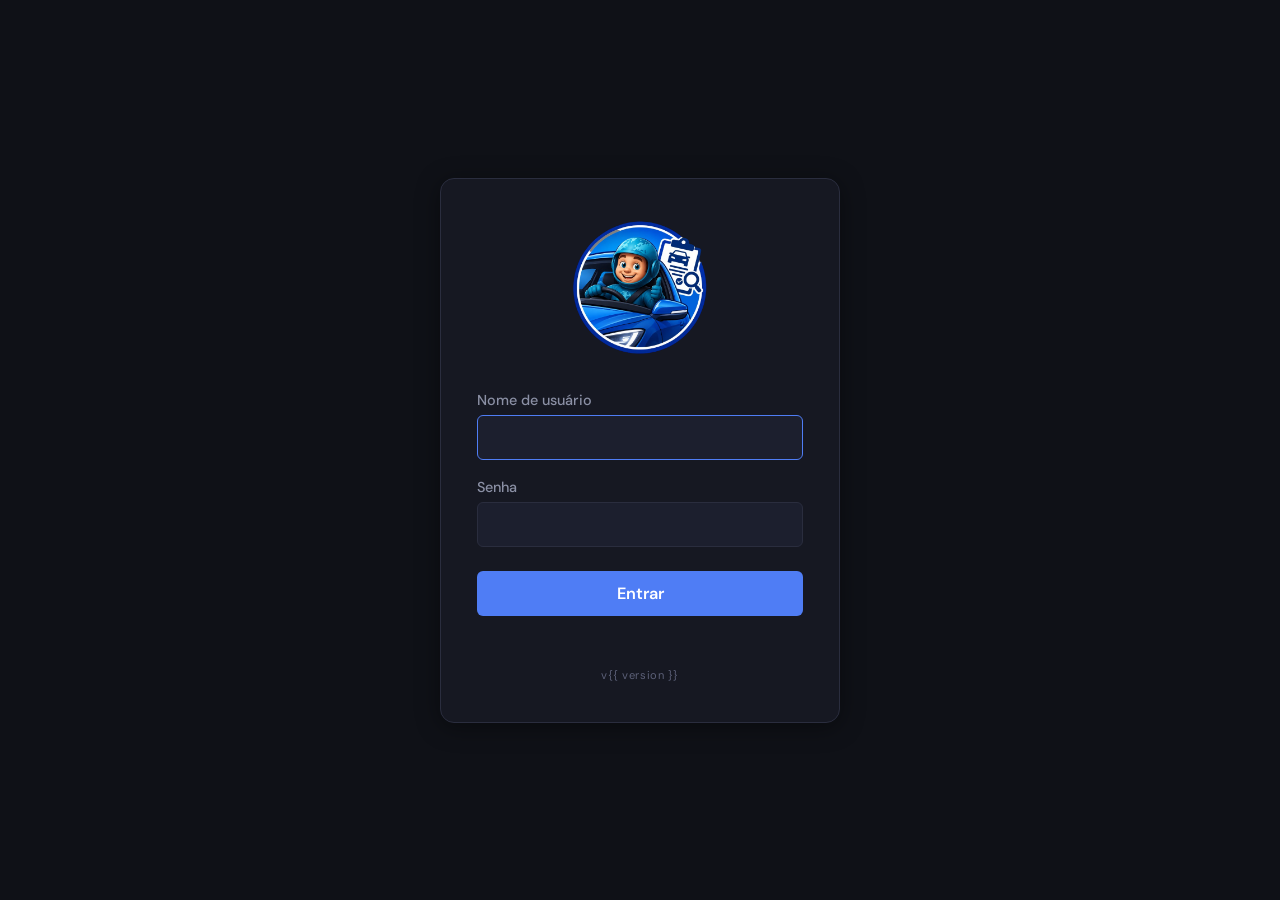
<file: templates/login.html>
<!DOCTYPE html>
<html lang="pt-BR">
<head>
    <meta charset="UTF-8">
    <meta name="viewport" content="width=device-width, initial-scale=1.0">
    <title>Entrar — Mundonet</title>
    <link rel="icon" type="image/png" href="/static/favicon.png">
    <link rel="preconnect" href="https://fonts.googleapis.com">
    <link rel="preconnect" href="https://fonts.gstatic.com" crossorigin>
    <link href="https://fonts.googleapis.com/css2?family=DM+Sans:opsz,wght@9..40,300;9..40,400;9..40,500;9..40,600;9..40,700&family=JetBrains+Mono:wght@400;500&display=swap" rel="stylesheet">
    <style>
        *,*::before,*::after{box-sizing:border-box;margin:0;padding:0}
        :root{--bg-base:#0f1117;--bg-raised:#161822;--bg-surface:#1c1f2e;--border:#2a2d3e;--border-focus:#4f7df5;--text-primary:#e8eaf0;--text-secondary:#8b90a5;--text-muted:#5c6078;--accent:#4f7df5;--accent-hover:#6b93ff;--red:#ef5350;--green:#66bb6a}
        html{font-size:1.2rem}
        body{font-family:'DM Sans',-apple-system,BlinkMacSystemFont,sans-serif;background:var(--bg-base);color:var(--text-primary);display:flex;align-items:center;justify-content:center;min-height:100vh;padding:20px;-webkit-font-smoothing:antialiased}
        .login-card{background:var(--bg-raised);border:1px solid var(--border);border-radius:14px;padding:40px 36px;width:100%;max-width:400px;box-shadow:0 4px 24px rgba(0,0,0,.4)}
        .login-brand{display:flex;flex-direction:column;align-items:center;gap:12px;margin-bottom:32px}
        .login-brand img{width:140px;height:140px;object-fit:contain}
        .login-brand h1{font-size:1.3rem;font-weight:700;letter-spacing:-0.02em}
        .login-brand .corp{font-size:0.6rem;color:var(--text-muted);letter-spacing:0.1em;text-transform:uppercase;margin-top:-6px}
        .form-group{margin-bottom:18px}
        .form-group label{display:block;font-size:0.75rem;font-weight:500;color:var(--text-secondary);margin-bottom:6px}
        .form-group input{width:100%;background:var(--bg-surface);border:1px solid var(--border);border-radius:6px;color:var(--text-primary);font:inherit;font-size:0.85rem;padding:11px 14px;outline:none;transition:border-color 0.2s}
        .form-group input:focus{border-color:var(--border-focus)}
        .btn-login{width:100%;padding:12px;background:var(--accent);color:#fff;border:none;border-radius:6px;font:inherit;font-size:0.85rem;font-weight:600;cursor:pointer;transition:background 0.2s;margin-top:6px}
        .btn-login:hover{background:var(--accent-hover)}.btn-login:disabled{opacity:0.5;cursor:not-allowed}
        .error-msg{color:var(--red);font-size:0.78rem;text-align:center;margin-top:14px;min-height:20px}
        .login-version{text-align:center;margin-top:18px;font-size:0.58rem;color:var(--text-muted);letter-spacing:0.05em}
        .pw-change-panel{display:none}.pw-change-panel.active{display:block}
        .login-panel{display:block}.login-panel.hidden{display:none}
    </style>
</head>
<body>
    <div class="login-card">
        <div class="login-brand"><img src="/static/garage-logbook_logo.png" alt="Mundonet"></div>
        <div id="loginPanel" class="login-panel">
            <div class="form-group"><label>Nome de usuário</label><input type="text" id="username" autocomplete="username" autofocus></div>
            <div class="form-group"><label>Senha</label><input type="password" id="password" autocomplete="current-password"></div>
            <button class="btn-login" id="loginBtn" onclick="doLogin()">Entrar</button>
            <div class="error-msg" id="loginError"></div>
        </div>
        <div id="pwChangePanel" class="pw-change-panel">
            <p style="font-size:0.82rem;color:var(--text-secondary);margin-bottom:18px;text-align:center">Você deve alterar sua senha antes de continuar.</p>
            <div class="form-group"><label>Nova Senha</label><input type="password" id="newPwFirst" placeholder="Mínimo de 12 caracteres, letra e número" autocomplete="new-password"></div>
            <div class="form-group"><label>Confirmar Senha</label><input type="password" id="confirmPwFirst" autocomplete="new-password"></div>
            <button class="btn-login" onclick="doFirstPwChange()">Definir Nova Senha</button>
            <div class="error-msg" id="pwChangeError"></div>
        </div>
        <div class="login-version">v{{ version }}</div>
    </div>
    <script>
        let tempOldPw='';
        document.getElementById('password').addEventListener('keydown',e=>{if(e.key==='Enter')doLogin()});
        document.getElementById('username').addEventListener('keydown',e=>{if(e.key==='Enter')document.getElementById('password').focus()});
        document.getElementById('confirmPwFirst').addEventListener('keydown',e=>{if(e.key==='Enter')doFirstPwChange()});
        async function doLogin(){const btn=document.getElementById('loginBtn'),err=document.getElementById('loginError');const u=document.getElementById('username').value.trim(),p=document.getElementById('password').value;err.textContent='';if(!u||!p){err.textContent='Informe usuário e senha';return}btn.disabled=true;btn.textContent='Entrando…';try{const r=await fetch('/api/auth/login',{method:'POST',headers:{'Content-Type':'application/json'},body:JSON.stringify({username:u,password:p})});const d=await r.json();if(!r.ok)throw new Error(d.error);if(d.must_change_password){tempOldPw=p;document.getElementById('loginPanel').classList.add('hidden');document.getElementById('pwChangePanel').classList.add('active');document.getElementById('newPwFirst').focus()}else{window.location.href='/'}}catch(e){err.textContent=e.message}finally{btn.disabled=false;btn.textContent='Entrar'}}
        async function doFirstPwChange(){const err=document.getElementById('pwChangeError');const np=document.getElementById('newPwFirst').value,cp=document.getElementById('confirmPwFirst').value;err.textContent='';if(!np||!cp){err.textContent='Preencha ambos os campos';return}if(np!==cp){err.textContent='As senhas não coincidem';return}if(np.length<12||!/[A-Za-z]/.test(np)||!/\d/.test(np)){err.textContent='Use ao menos 12 caracteres, incluindo uma letra e um número';return}try{const r=await fetch('/api/auth/change-password',{method:'POST',headers:{'Content-Type':'application/json'},body:JSON.stringify({current_password:tempOldPw,new_password:np})});const d=await r.json();if(!r.ok)throw new Error(d.error);window.location.href='/'}catch(e){err.textContent=e.message}}
    </script>
</body>
</html>
</file>
